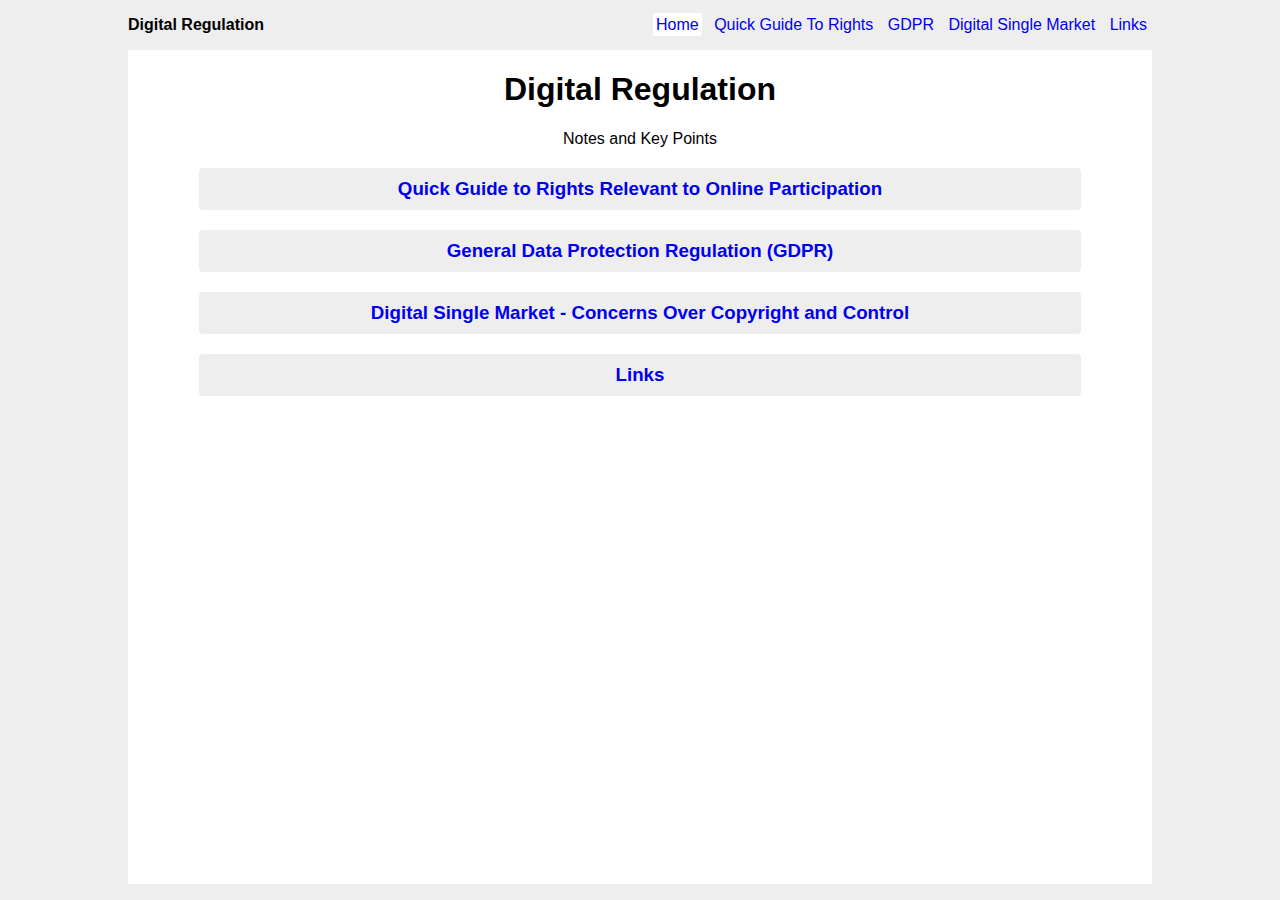
<file: docs/index.html>
<!DOCTYPE html>
<html>
<head>
<title>Digital Regulation</title>
<link rel="stylesheet" type="text/css" href="css/style.css">
<script src="js/script.js"></script>
</head>
<body onload="includeHTML()">
<div class="header" include-html="partials/header.html"></div>

<div class="main">
<h1>Digital Regulation</h1>
<p>Notes and Key Points</p>
<h3><a href="rights.html">Quick Guide to Rights Relevant to Online Participation</a></h3>
<h3><a href="gdpr.html">General Data Protection Regulation (GDPR)</a></h3>
<h3><a href="dsm.html">Digital Single Market - Concerns Over Copyright and Control</a></h3>
<h3><a href="links.html">Links</a></h3>
<br>
</div>

<div class="footer" include-html="partials/footer.html"></div>
</body>
</html>
</file>
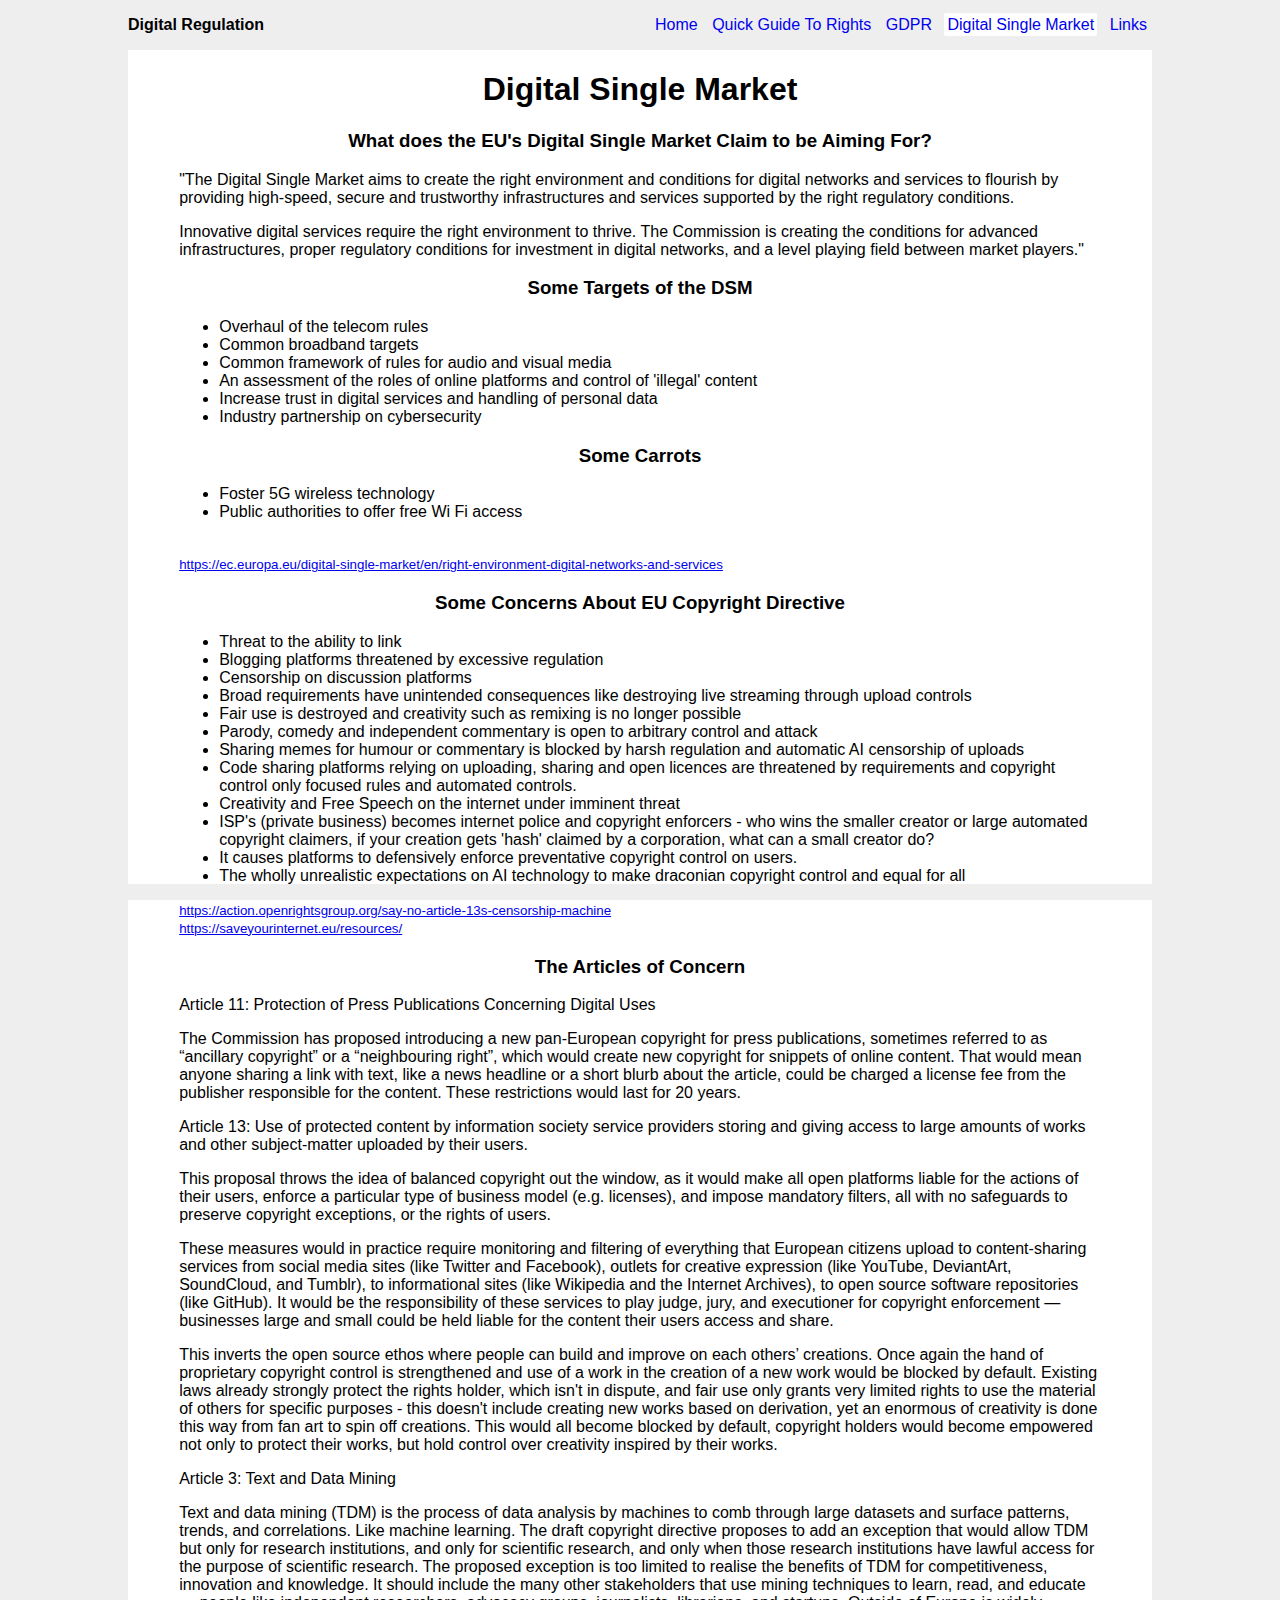
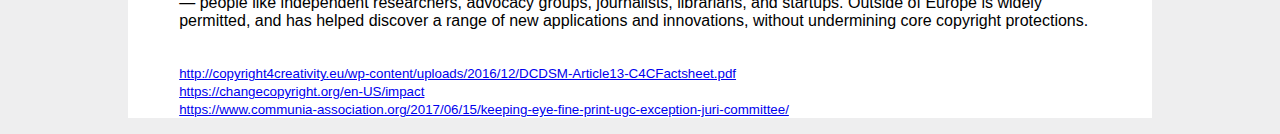
<file: docs/dsm.html>
<!DOCTYPE html>
<html>
<head>
<title>Digital Single Mark</title>
<link rel="stylesheet" type="text/css" href="css/style.css">
<script src="js/script.js"></script> 
</head>
<body onload="includeHTML()">
<div class="header" include-html="partials/header.html"></div>
<div class="main">
<h1>Digital Single Market</h1>
<h3>What does the EU's Digital Single Market Claim to be Aiming For?</h3>
<p>"The Digital Single Market aims to create the right environment and conditions for digital networks and services to flourish by providing high-speed, secure and trustworthy infrastructures and services supported by the right regulatory conditions.</p>
<p>Innovative digital services require the right environment to thrive. The Commission is creating the conditions for advanced infrastructures, proper regulatory conditions for investment in digital networks, and a level playing field between market players."</p>
<h3>Some Targets of the DSM</h3>
<ul>
<li>Overhaul of the telecom rules</li>
<li>Common broadband targets</li>
<li>Common framework of rules for audio and visual media</li>
<li>An assessment of the roles of online platforms and control of 'illegal' content</li>
<li>Increase trust in digital services and handling of personal data</li>
<li>Industry partnership on cybersecurity</li>
</ul>
<h3>Some Carrots</h3>
<ul>
<li>Foster 5G wireless technology</li>
<li>Public authorities to offer free Wi Fi access</li>
</ul>
<p><small><br /></small><small><a href="https://ec.europa.eu/digital-single-market/en/right-environment-digital-networks-and-services" target="_blank" rel="noopener noreferrer">https://ec.europa.eu/digital-single-market/en/right-environment-digital-networks-and-services</a></small></p>
<h3>Some Concerns About EU Copyright Directive</h3>
<ul>
<li>Threat to the ability to link</li>
<li>Blogging platforms threatened by excessive regulation</li>
<li>Censorship on discussion platforms</li>
<li>Broad requirements have unintended consequences like destroying live streaming through upload controls</li>
<li>Fair use is destroyed and creativity such as remixing is no longer possible</li>
<li>Parody, comedy and independent commentary is open to arbitrary control and attack</li>
<li>Sharing memes for humour or commentary is blocked by harsh regulation and automatic AI censorship of uploads</li>
<li>Code sharing platforms relying on uploading, sharing and open licences are threatened by requirements and copyright control only focused rules and automated controls.</li>
<li>Creativity and Free Speech on the internet under imminent threat</li>
<li>ISP's (private business) becomes internet police and copyright enforcers - who wins the smaller creator or large automated copyright claimers, if your creation gets 'hash' claimed by a corporation, what can a small creator do?</li>
<li>It causes platforms to defensively enforce preventative copyright control on users.</li>
<li>The wholly unrealistic expectations on AI technology to make draconian copyright control and equal for all</li>
</ul>
<p><small><a href="https://action.openrightsgroup.org/say-no-article-13s-censorship-machine" target="_blank" rel="noopener noreferrer">https://action.openrightsgroup.org/say-no-article-13s-censorship-machine</a></small><br /><small><a href="https://saveyourinternet.eu/resources/">https://saveyourinternet.eu/resources/</a></small></p>
<h3>The Articles of Concern</h3>
<p>Article 11: Protection of Press Publications Concerning Digital Uses</p>
<p>The Commission has proposed introducing a new pan-European copyright for press publications, sometimes referred to as “ancillary copyright” or a “neighbouring right”, which would create new copyright for snippets of online content. That would mean anyone sharing a link with text, like a news headline or a short blurb about the article, could be charged a license fee from the publisher responsible for the content. These restrictions would last for 20 years.</p>
<p>Article 13: Use of protected content by information society service providers storing and giving access to large amounts of works and other subject-matter uploaded by their users.</p>
<p>This proposal throws the idea of balanced copyright out the window, as it would make all open platforms liable for the actions of their users, enforce a particular type of business model (e.g. licenses), and impose mandatory filters, all with no safeguards to preserve copyright exceptions, or the rights of users.</p>
<p>These measures would in practice require monitoring and filtering of everything that European citizens upload to content-sharing services from social media sites (like Twitter and Facebook), outlets for creative expression (like YouTube, DeviantArt, SoundCloud, and Tumblr), to informational sites (like Wikipedia and the Internet Archives), to open source software repositories (like GitHub). It would be the responsibility of these services to play judge, jury, and executioner for copyright enforcement — businesses large and small could be held liable for the content their users access and share.</p>
<p>This inverts the open source ethos where people can build and improve on each others’ creations. Once again the hand of proprietary copyright control is strengthened and use of a work in the creation of a new work would be blocked by default. Existing laws already strongly protect the rights holder, which isn't in dispute, and fair use only grants very limited rights to use the material of others for specific purposes - this doesn't include creating new works based on derivation, yet an enormous of creativity is done this way from fan art to spin off creations. This would all become blocked by default, copyright holders would become empowered not only to protect their works, but hold control over creativity inspired by their works.</p>
<p>Article 3: Text and Data Mining</p>
<p>Text and data mining (TDM) is the process of data analysis by machines to comb through large datasets and surface patterns, trends, and correlations. Like machine learning. The draft copyright directive proposes to add an exception that would allow TDM but only for research institutions, and only for scientific research, and only when those research institutions have lawful access for the purpose of scientific research. The proposed exception is too limited to realise the benefits of TDM for competitiveness, innovation and knowledge. It should include the many other stakeholders that use mining techniques to learn, read, and educate — people like independent researchers, advocacy groups, journalists, librarians, and startups. Outside of Europe is widely permitted, and has helped discover a range of new applications and innovations, without undermining core copyright protections.</p>
<p><small><br /></small><small><a href="http://copyright4creativity.eu/wp-content/uploads/2016/12/DCDSM-Article13-C4CFactsheet.pdf" target="_blank" rel="noopener noreferrer">http://copyright4creativity.eu/wp-content/uploads/2016/12/DCDSM-Article13-C4CFactsheet.pdf</a></small><br /><small><a href="https://changecopyright.org/en-US/impact">https://changecopyright.org/en-US/impact</a></small><br /><small><a href="https://www.communia-association.org/2017/06/15/keeping-eye-fine-print-ugc-exception-juri-committee/">https://www.communia-association.org/2017/06/15/keeping-eye-fine-print-ugc-exception-juri-committee/</a></small></p>
</div>
  
<div class="footer" include-html="partials/footer.html"></div> 
</body>
</html>
</file>
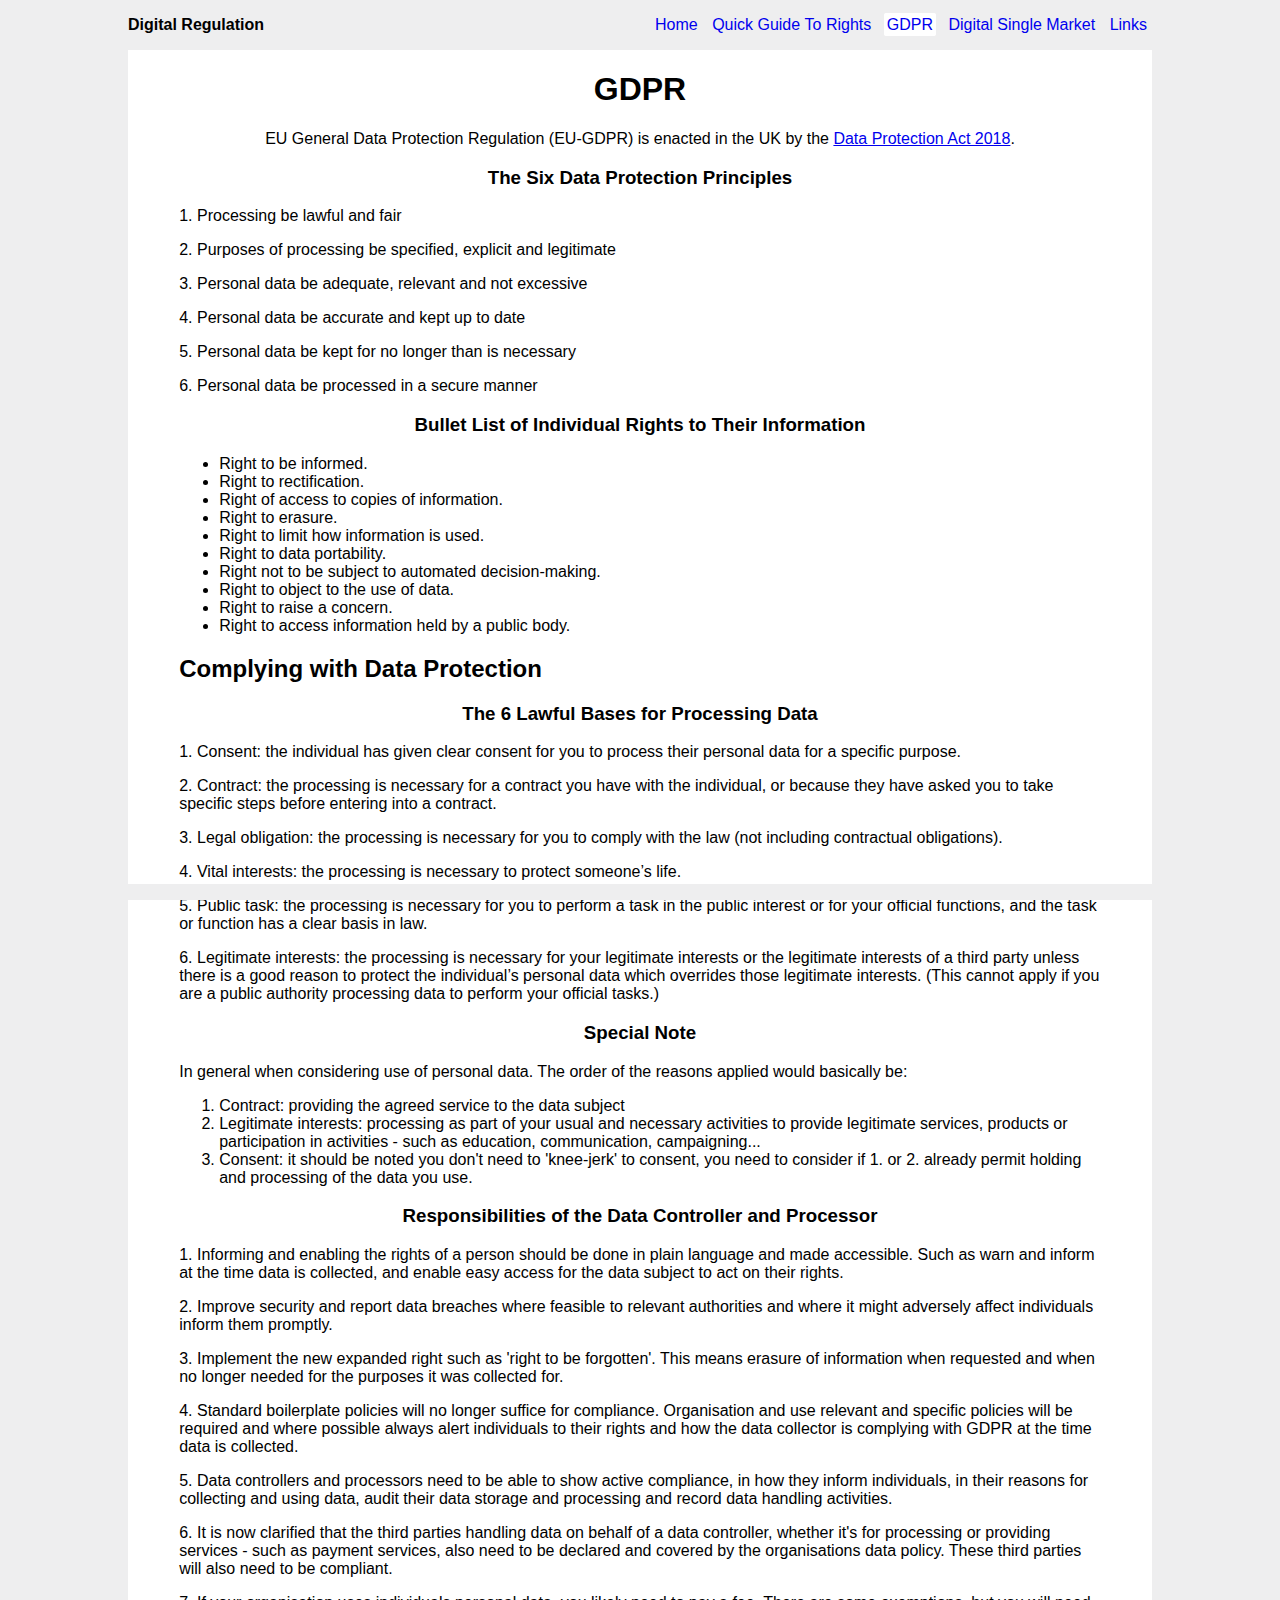
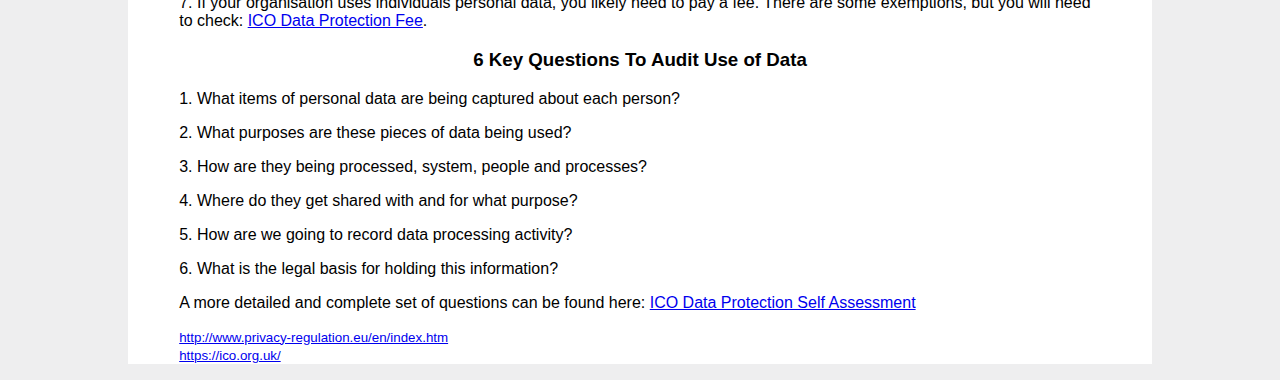
<file: docs/gdpr.html>
<!DOCTYPE html>
<html>
<head>
<title>Digital Single Mark</title>
<link rel="stylesheet" type="text/css" href="css/style.css">
<script src="js/script.js"></script>
</head>
<body onload="includeHTML()">
<div class="header" include-html="partials/header.html"></div>

<div class="main">
<h1>GDPR</h1>
<p>EU General Data Protection Regulation (EU-GDPR) is enacted in the UK by the <a href="http://www.legislation.gov.uk/ukpga/2018/12/contents/enacted" target="_blank" rel="noopener noreferrer">Data Protection Act 2018</a>.</p>
<h3>The Six Data Protection Principles</h3>
<p>1. Processing be lawful and fair</p>
<p>2. Purposes of processing be specified, explicit and legitimate</p>
<p>3. Personal data be adequate, relevant and not excessive</p>
<p>4. Personal data be accurate and kept up to date</p>
<p>5. Personal data be kept for no longer than is necessary</p>
<p>6. Personal data be processed in a secure manner</p>
<h3>Bullet List of Individual Rights to Their Information</h3>
<ul>
<li>Right to be informed.</li>
<li>Right to rectification.</li>
<li>Right of access to copies of information. </li>
<li>Right to erasure. </li>
<li>Right to limit how information is used.</li>
<li>Right to data portability. </li>
<li>Right not to be subject to automated decision-making.</li>
<li>Right to object to the use of data.</li>
<li>Right to raise a concern.</li>
<li>Right to access information held by a public body.</li>
</ul>
<h2>Complying with Data Protection</h2>
<h3>The 6 Lawful Bases for Processing Data</h3>
<p>1. Consent: the individual has given clear consent for you to process their personal data for a specific purpose. </p>
<p>2. Contract: the processing is necessary for a contract you have with the individual, or because they have asked you to take specific steps before entering into a contract. </p>
<p>3. Legal obligation: the processing is necessary for you to comply with the law (not including contractual obligations). </p>
<p>4. Vital interests: the processing is necessary to protect someone’s life. </p>
<p>5. Public task: the processing is necessary for you to perform a task in the public interest or for your official functions, and the task or function has a clear basis in law. </p>
<p>6. Legitimate interests: the processing is necessary for your legitimate interests or the legitimate interests of a third party unless there is a good reason to protect the individual’s personal data which overrides those legitimate interests. (This cannot apply if you are a public authority processing data to perform your official tasks.) </p>
<h3>Special Note</h3>
<p>In general when considering use of personal data. The order of the reasons applied would basically be:</p>
<ol>
<li>Contract: providing the agreed service to the data subject</li>
<li>Legitimate interests: processing as part of your usual and necessary activities to provide legitimate services, products or participation in activities - such as education, communication, campaigning...</li>
<li>Consent: it should be noted you don't need to 'knee-jerk' to consent, you need to consider if 1. or 2. already permit holding and processing of the data you use.</li>
</ol>
<h3>Responsibilities of the Data Controller and Processor</h3>
<p>1. Informing and enabling the rights of a person should be done in plain language and made accessible. Such as warn and inform at the time data is collected, and enable easy access for the data subject to act on their rights.</p>
<p>2. Improve security and report data breaches where feasible to relevant authorities and where it might adversely affect individuals inform them promptly.</p>
<p>3. Implement the new expanded right such as 'right to be forgotten'. This means erasure of information when requested and when no longer needed for the purposes it was collected for.</p>
<p>4. Standard boilerplate policies will no longer suffice for compliance. Organisation and use relevant and specific policies will be required and where possible always alert individuals to their rights and how the data collector is complying with GDPR at the time data is collected.</p>
<p>5. Data controllers and processors need to be able to show active compliance, in how they inform individuals, in their reasons for collecting and using data, audit their data storage and processing and record data handling activities.</p>
<p>6. It is now clarified that the third parties handling data on behalf of a data controller, whether it's for processing or providing services - such as payment services, also need to be declared and covered by the organisations data policy. These third parties will also need to be compliant.</p>
<p>7. If your organisation uses individuals personal data, you likely need to pay a fee. There are some exemptions, but you will need to check: <a href="https://ico.org.uk/for-organisations/data-protection-fee/">ICO Data Protection Fee</a>.</p>
<h3>6 Key Questions To Audit Use of Data</h3>
<p>1. What items of personal data are being captured about each person?</p>
<p>2. What purposes are these pieces of data being used?</p>
<p>3. How are they being processed, system, people and processes?</p>
<p>4. Where do they get shared with and for what purpose?</p>
<p>5. How are we going to record data processing activity?</p>
<p>6. What is the legal basis for holding this information?</p>
<p>A more detailed and complete set of questions can be found here: <a href="https://ico.org.uk/for-organisations/resources-and-support/data-protection-self-assessment/" target="_blank" rel="noopener noreferrer">ICO Data Protection Self Assessment</a></p>
<p><small><a href="http://www.privacy-regulation.eu/en/index.htm">http://www.privacy-regulation.eu/en/index.htm</a></small><br /><small><a href="https://ico.org.uk/" target="_blank" rel="noopener noreferrer">https://ico.org.uk/</a></small></p>
</div>
 
<div class="footer" include-html="partials/footer.html"></div>
</body>
</html>
</file>
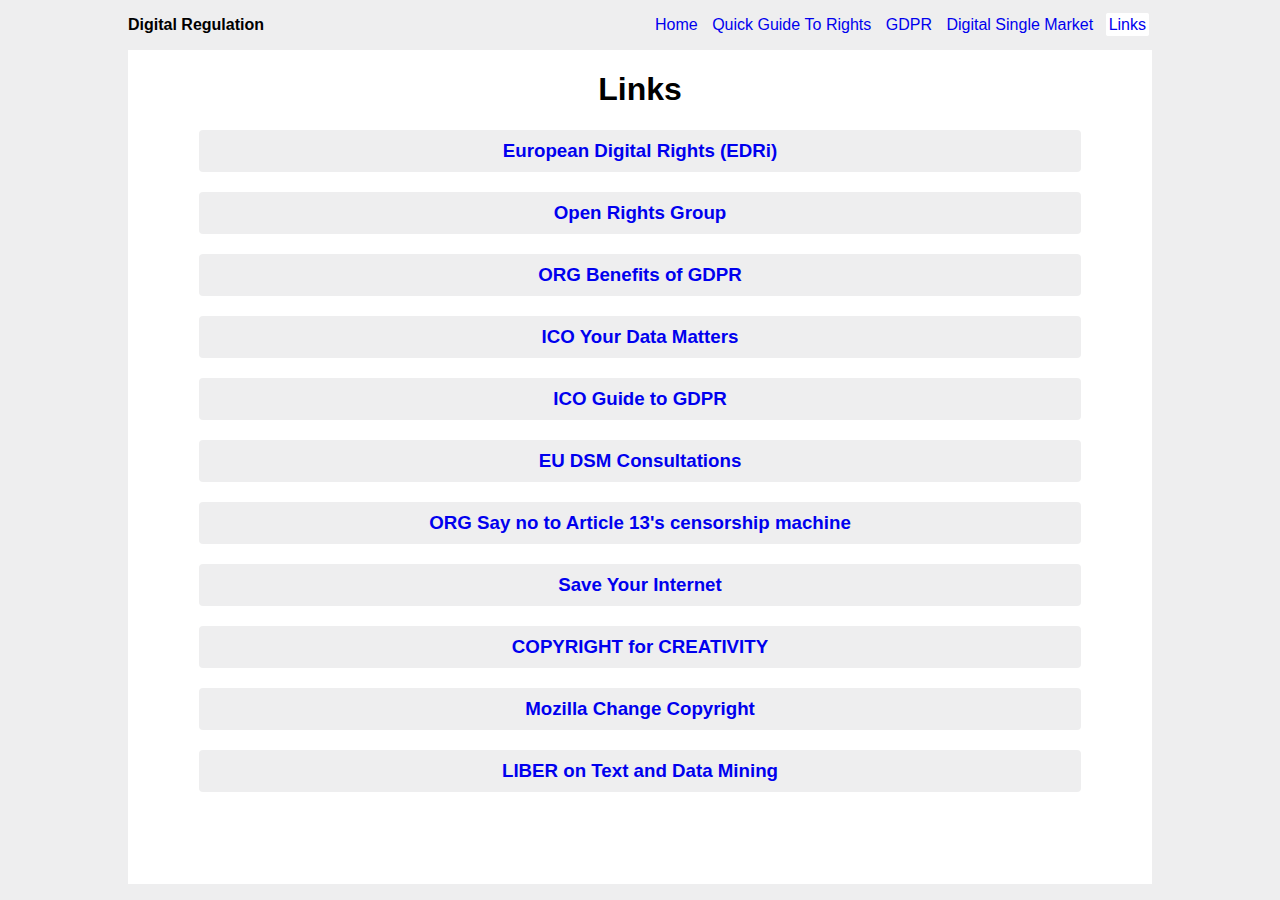
<file: docs/links.html>
<!DOCTYPE html>
<html>
<head>
<title>Digital Regulation - Links</title>
<link rel="stylesheet" type="text/css" href="css/style.css">
<script src="js/script.js"></script>
</head>
<body onload="includeHTML()">
<div class="header" include-html="partials/header.html"></div>

<div class="main">
<h1>Links</h1>
<h3><a href="https://edri.org/" target="_blank" rel="noopener noreferrer">European Digital Rights (EDRi)</a></h3>
<h3><a href="https://www.openrightsgroup.org/" target="_blank" rel="noopener noreferrer">Open Rights Group</a></h3>
<h3><a href="https://www.openrightsgroup.org/campaigns/the-benefits-of-gdpr" target="_blank" rel="noopener noreferrer">ORG Benefits of GDPR</a></h3>
<h3><a href="https://ico.org.uk/your-data-matters/" target="_blank" rel="noopener noreferrer">ICO Your Data Matters</a></h3>
<h3><a href="https://ico.org.uk/for-organisations/guide-to-the-general-data-protection-regulation-gdpr/" target="_blank" rel="noopener noreferrer">ICO Guide to GDPR</a></h3>
<h3><a href="https://ec.europa.eu/digital-single-market/en/consultations" target="_blank" rel="noopener noreferrer">EU DSM Consultations</a></h3>
<h3><a href="https://action.openrightsgroup.org/say-no-article-13s-censorship-machine" target="_blank" rel="noopener noreferrer">ORG Say no to Article 13's censorship machine</a></h3>
<h3><a href="https://saveyourinternet.eu/" target="_blank" rel="noopener noreferrer">Save Your Internet</a></h3>
<h3><a href="http://copyright4creativity.eu/" target="_blank" rel="noopener noreferrer">COPYRIGHT for CREATIVITY</a></h3>
<h3><a href="https://changecopyright.org" target="_blank" rel="noopener noreferrer">Mozilla Change Copyright</a></h3>
<h3><a href="https://libereurope.eu/text-data-mining/" target="_blank" rel="noopener noreferrer">LIBER on Text and Data Mining</a></h3>
<br>
</div>
  
<div class="footer" include-html="partials/footer.html"></div>
</body>
</html>
</file>
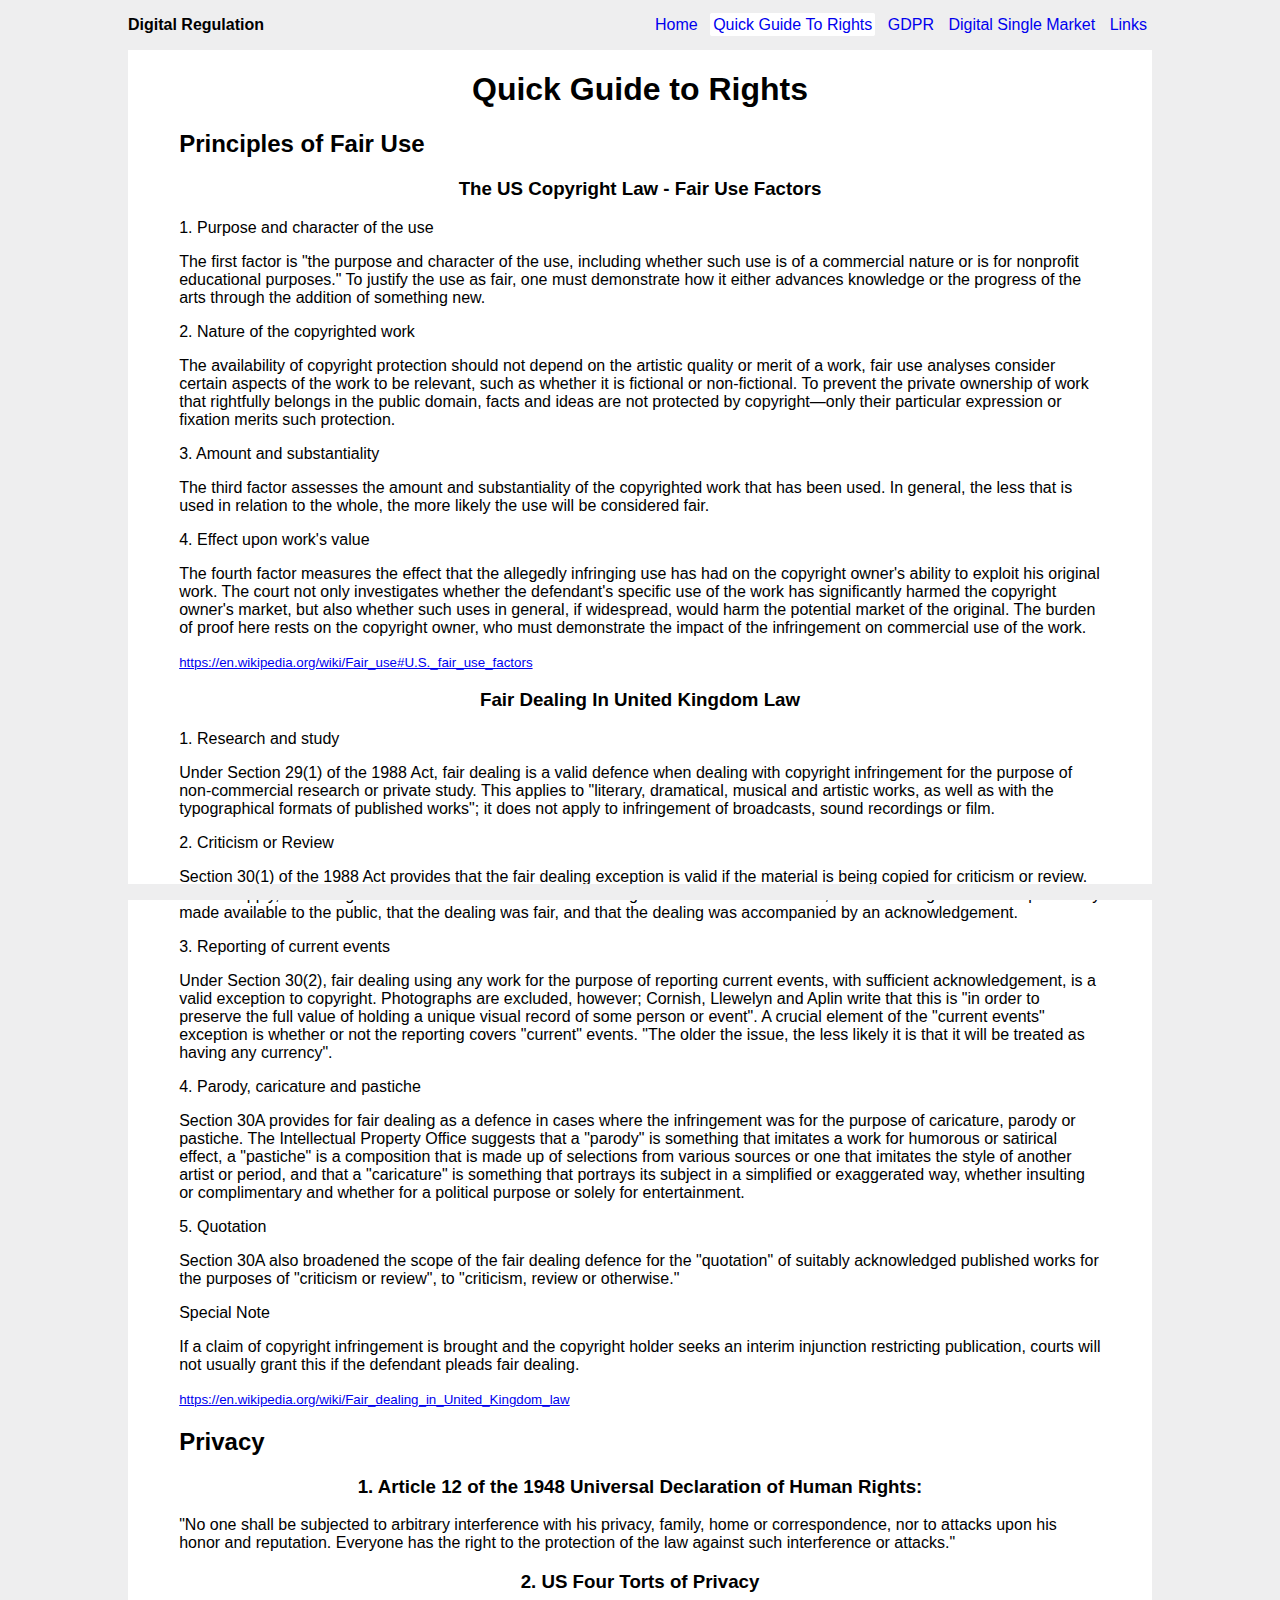
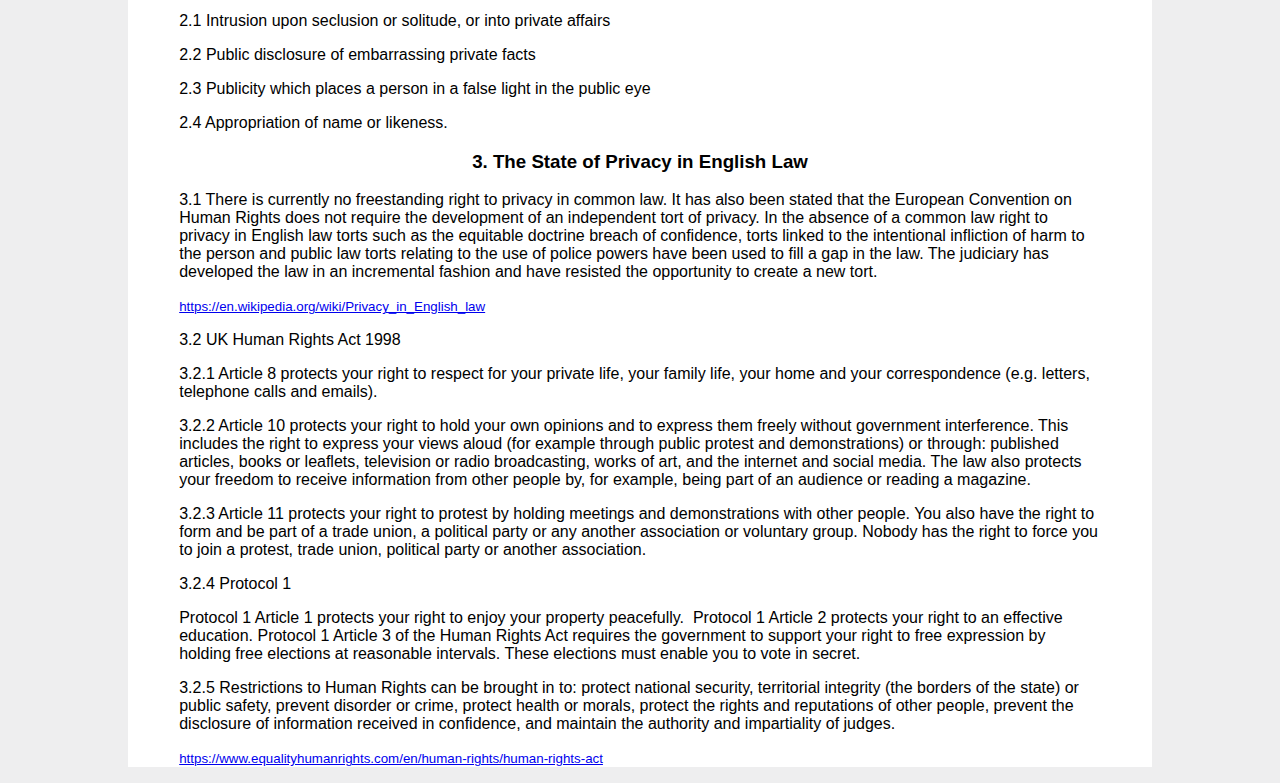
<file: docs/rights.html>
<!DOCTYPE html>
<html>
<head>
<title>Digital Regulation - Rights</title>
<link rel="stylesheet" type="text/css" href="css/style.css">
<script src="js/script.js"></script>
</head>
<body onload="includeHTML()">
<div class="header" include-html="partials/header.html"></div>

<div class="main">
<h1>Quick Guide to Rights</h1>
<h2>Principles of Fair Use</h2>
<h3>The US Copyright Law - Fair Use Factors</h3>
<p>1. Purpose and character of the use</p>
<p>The first factor is "the purpose and character of the use, including whether such use is of a commercial nature or is for nonprofit educational purposes." To justify the use as fair, one must demonstrate how it either advances knowledge or the progress of the arts through the addition of something new.</p>
<p>2. Nature of the copyrighted work</p>
<p>The availability of copyright protection should not depend on the artistic quality or merit of a work, fair use analyses consider certain aspects of the work to be relevant, such as whether it is fictional or non-fictional. To prevent the private ownership of work that rightfully belongs in the public domain, facts and ideas are not protected by copyright—only their particular expression or fixation merits such protection.</p>
<p>3. Amount and substantiality</p>
<p>The third factor assesses the amount and substantiality of the copyrighted work that has been used. In general, the less that is used in relation to the whole, the more likely the use will be considered fair.</p>
<p>4. Effect upon work's value</p>
<p>The fourth factor measures the effect that the allegedly infringing use has had on the copyright owner's ability to exploit his original work. The court not only investigates whether the defendant's specific use of the work has significantly harmed the copyright owner's market, but also whether such uses in general, if widespread, would harm the potential market of the original. The burden of proof here rests on the copyright owner, who must demonstrate the impact of the infringement on commercial use of the work.</p>
<p><small></small><small><a href="https://en.wikipedia.org/wiki/Fair_use#U.S._fair_use_factors">https://en.wikipedia.org/wiki/Fair_use#U.S._fair_use_factors</a></small></p>
<h3>Fair Dealing In United Kingdom Law</h3>
<p>1. Research and study</p>
<p>Under Section 29(1) of the 1988 Act, fair dealing is a valid defence when dealing with copyright infringement for the purpose of non-commercial research or private study. This applies to "literary, dramatical, musical and artistic works, as well as with the typographical formats of published works"; it does not apply to infringement of broadcasts, sound recordings or film.</p>
<p>2. Criticism or Review</p>
<p>Section 30(1) of the 1988 Act provides that the fair dealing exception is valid if the material is being copied for criticism or review. For it to apply, the infringer must be able to show that the dealing was for criticism or review, that the infringed work was previously made available to the public, that the dealing was fair, and that the dealing was accompanied by an acknowledgement.</p>
<p>3. Reporting of current events</p>
<p>Under Section 30(2), fair dealing using any work for the purpose of reporting current events, with sufficient acknowledgement, is a valid exception to copyright. Photographs are excluded, however; Cornish, Llewelyn and Aplin write that this is "in order to preserve the full value of holding a unique visual record of some person or event". A crucial element of the "current events" exception is whether or not the reporting covers "current" events. "The older the issue, the less likely it is that it will be treated as having any currency".</p>
<p>4. Parody, caricature and pastiche</p>
<p>Section 30A provides for fair dealing as a defence in cases where the infringement was for the purpose of caricature, parody or pastiche. The Intellectual Property Office suggests that a "parody" is something that imitates a work for humorous or satirical effect, a "pastiche" is a composition that is made up of selections from various sources or one that imitates the style of another artist or period, and that a "caricature" is something that portrays its subject in a simplified or exaggerated way, whether insulting or complimentary and whether for a political purpose or solely for entertainment.</p>
<p>5. Quotation</p>
<p>Section 30A also broadened the scope of the fair dealing defence for the "quotation" of suitably acknowledged published works for the purposes of "criticism or review", to "criticism, review or otherwise."</p>
<p>Special Note</p>
<p>If a claim of copyright infringement is brought and the copyright holder seeks an interim injunction restricting publication, courts will not usually grant this if the defendant pleads fair dealing.</p>
<p><small></small><small><a href="https://en.wikipedia.org/wiki/Fair_dealing_in_United_Kingdom_law">https://en.wikipedia.org/wiki/Fair_dealing_in_United_Kingdom_law</a></small></p>
<h2>Privacy</h2>
<h3>1. Article 12 of the 1948 Universal Declaration of Human Rights:</h3>
<p>"No one shall be subjected to arbitrary interference with his privacy, family, home or correspondence, nor to attacks upon his honor and reputation. Everyone has the right to the protection of the law against such interference or attacks."</p>
<h3>2. US Four Torts of Privacy</h3>
<p>2.1 Intrusion upon seclusion or solitude, or into private affairs</p>
<p>2.2 Public disclosure of embarrassing private facts</p>
<p>2.3 Publicity which places a person in a false light in the public eye</p>
<p>2.4 Appropriation of name or likeness.</p>
<h3>3. The State of Privacy in English Law</h3>
<p>3.1 There is currently no freestanding right to privacy in common law. It has also been stated that the European Convention on Human Rights does not require the development of an independent tort of privacy. In the absence of a common law right to privacy in English law torts such as the equitable doctrine breach of confidence, torts linked to the intentional infliction of harm to the person and public law torts relating to the use of police powers have been used to fill a gap in the law. The judiciary has developed the law in an incremental fashion and have resisted the opportunity to create a new tort.</p>
<p><small></small><small><a href="https://en.wikipedia.org/wiki/Privacy_in_English_law">https://en.wikipedia.org/wiki/Privacy_in_English_law</a></small></p>
<p>3.2 UK Human Rights Act 1998</p>
<p>3.2.1 Article 8 protects your right to respect for your private life, your family life, your home and your correspondence (e.g. letters, telephone calls and emails).</p>
<p>3.2.2 Article 10 protects your right to hold your own opinions and to express them freely without government interference. This includes the right to express your views aloud (for example through public protest and demonstrations) or through: published articles, books or leaflets, television or radio broadcasting, works of art, and the internet and social media. The law also protects your freedom to receive information from other people by, for example, being part of an audience or reading a magazine.</p>
<p>3.2.3 Article 11 protects your right to protest by holding meetings and demonstrations with other people. You also have the right to form and be part of a trade union, a political party or any another association or voluntary group. Nobody has the right to force you to join a protest, trade union, political party or another association.</p>
<p>3.2.4 Protocol 1</p>
<p>Protocol 1 Article 1 protects your right to enjoy your property peacefully.  Protocol 1 Article 2 protects your right to an effective education. Protocol 1 Article 3 of the Human Rights Act requires the government to support your right to free expression by holding free elections at reasonable intervals. These elections must enable you to vote in secret.</p>
<p>3.2.5 Restrictions to Human Rights can be brought in to: protect national security, territorial integrity (the borders of the state) or public safety, prevent disorder or crime, protect health or morals, protect the rights and reputations of other people, prevent the disclosure of information received in confidence, and maintain the authority and impartiality of judges.</p>
<p><small></small><small><a href="https://www.equalityhumanrights.com/en/human-rights/human-rights-act">https://www.equalityhumanrights.com/en/human-rights/human-rights-act</a></small></p>
</div>
  
<div class="footer" include-html="partials/footer.html"></div>
</body>
</html>
</file>
<file: docs/css/style.css>
html {
    background-color: #eeeeef;
    margin: 0;
    padding: 0;
}

* {
  font-family: sans-serif;
}

body {
  width: 80%;
  min-height:100vh;
  margin: auto;
  background-color: #fff;
}

div.header {
  top: 0;
  position: sticky;
  background-color: #eeeeef;
}

div.header span {
  display: inline-block;
  float: left;
  font-weight: bold;
}

div.header nav {
  display: inline-block;
  float: right;
  text-align: center;
}

div.header nav a {
  text-decoration:none;
  padding: 2px;
  margin-left: 3px;
  margin-right: 3px;
  border-radius: 2px;
}

div.header nav a:hover {
  background-color: #ccc;
}

div.header nav a.current-page {
  background-color: #fff;
  border:1px solid #fff;
}

@media screen and (max-width: 600px) {
  div.header nav a {
    display: block;
  }
}

div.main {
  padding-left: 5%;
  padding-right: 5%;
}

h1 {
  text-align: center;
}

h1 + p {
  text-align: center;
}

small {
  text-align: right;
}

div.footer {
  bottom: 0;
  position: fixed;
  width: 80%;
  background-color: #eeeeef;
}

div.main > h3 {
    text-align: center;
}

div.main > h3 > a {
  border-radius: 4px;
  display:block;
  background: #eeeeef;
  margin: 20px;
  padding: 10px 20px 10px 20px;
  text-decoration: none;
}

div.main > h3 > a:hover {
  background: #ccc;
  text-decoration: none;
}
</file>
